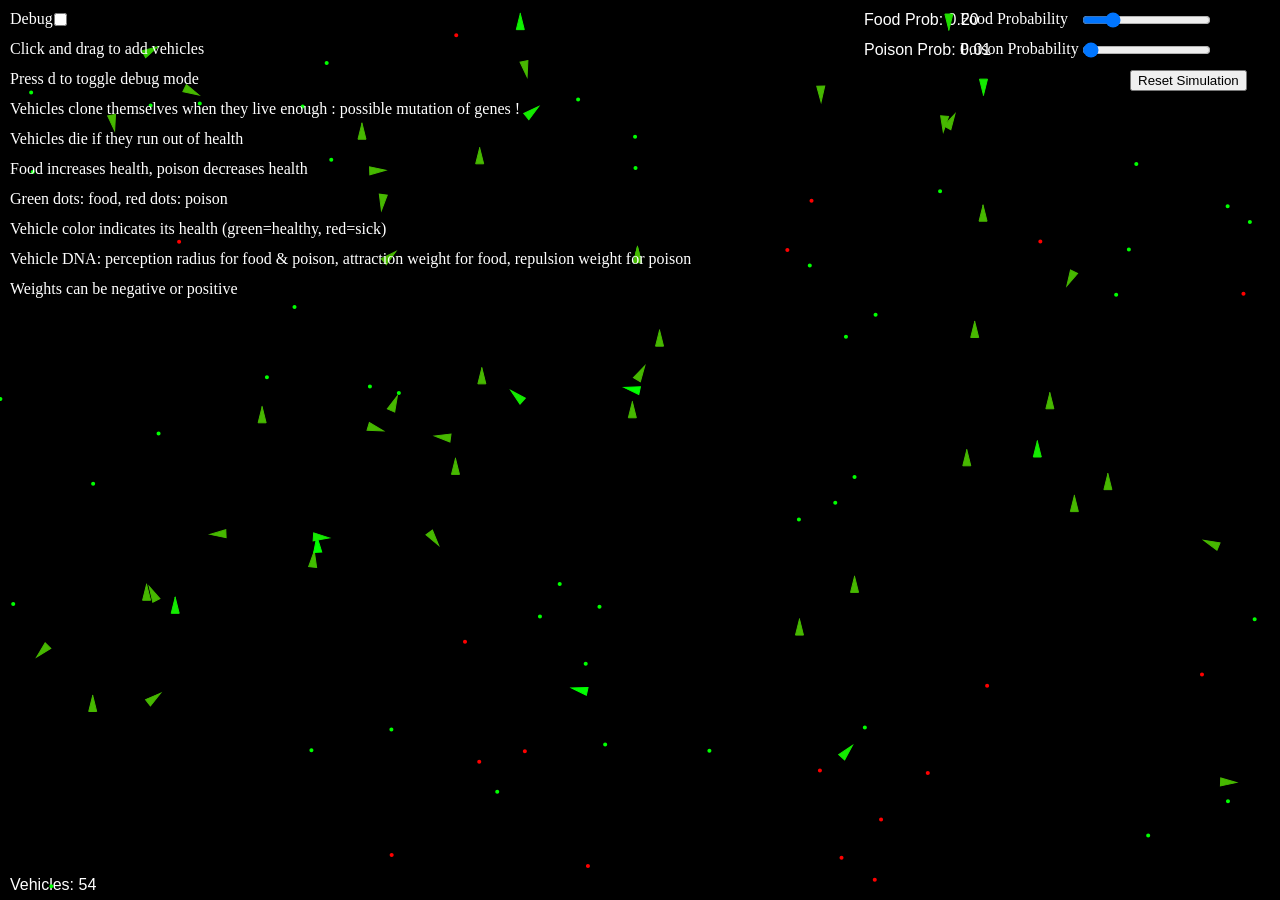
<file: 8-EvolutionarySteeringBehavior/index.html>
<!DOCTYPE html>
<html lang="en">
  <head>
    <meta charset="utf-8" />
    <meta name="viewport" content="width=device-width, initial-scale=1.0">

    <title>Sketch</title>

    <link rel="stylesheet" type="text/css" href="style.css">

    <script src="libraries/p5.min.js"></script>
    <script src="libraries/p5.sound.min.js"></script>
    <script src="vehicle.js"></script>
    <script src="sketch.js"></script>
  </head>
  <body>
    <!-- Pas besoin de déclarer un canvas pour dessiner en P5.js -->
  </body>
</html>
</file>
<file: 8-EvolutionarySteeringBehavior/style.css>
html, body {
  margin: 0;
  padding: 0;
}

canvas {
  display: block;
}
</file>
